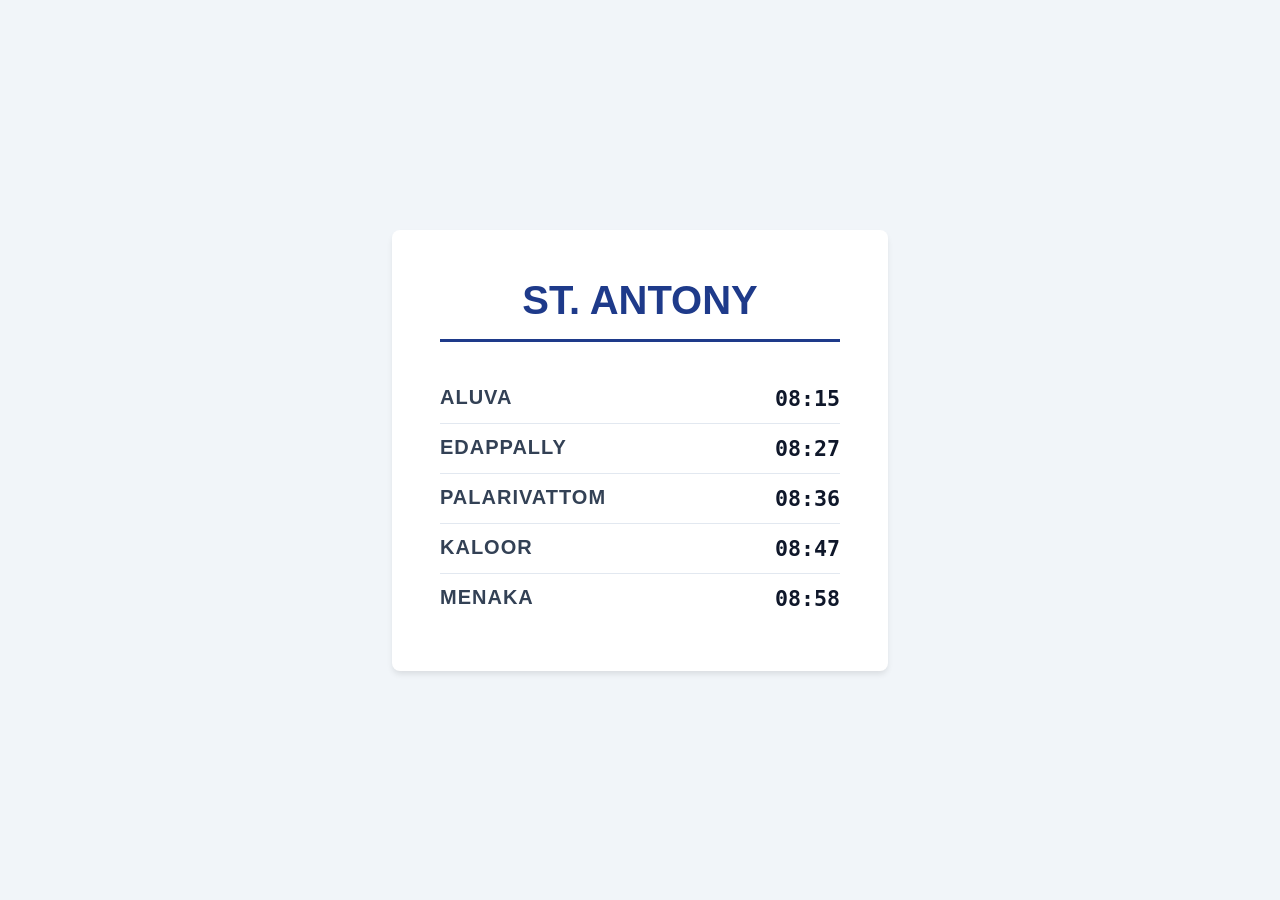
<file: sample-timetable.html>
<!DOCTYPE html>
<html lang="en">
<head>
    <meta charset="UTF-8">
    <title>Sample Timetable for Demo</title>
    <link rel="icon" type="image/png" href="img/logo.png">
    <style>
        body {
            font-family: Arial, sans-serif;
            display: flex;
            justify-content: center;
            align-items: center;
            min-height: 100vh;
            background: #f1f5f9;
            margin: 0;
        }
        .timetable-card {
            background: white;
            padding: 3rem;
            border-radius: 8px;
            box-shadow: 0 4px 6px -1px rgb(0 0 0 / 0.1);
            width: 400px;
        }
        h1 {
            text-align: center;
            color: #1e3a8a;
            margin-top: 0;
            font-size: 2.5rem;
            text-transform: uppercase;
            border-bottom: 3px solid #1e3a8a;
            padding-bottom: 1rem;
            margin-bottom: 2rem;
        }
        .row {
            display: flex;
            justify-content: space-between;
            font-size: 1.25rem;
            padding: 0.75rem 0;
            border-bottom: 1px solid #e2e8f0;
            font-weight: 600;
        }
        .row:last-child {
            border-bottom: none;
        }
        .stop {
            color: #334155;
            text-transform: uppercase;
            letter-spacing: 0.05em;
        }
        .time {
            color: #0f172a;
            font-family: monospace;
            font-size: 1.35rem;
        }
    </style>
</head>
<body>

    <div class="timetable-card">
        <h1>ST. ANTONY</h1>
        
        <div class="row">
            <span class="stop">Aluva</span>
            <span class="time">08:15</span>
        </div>
        <div class="row">
            <span class="stop">Edappally</span>
            <span class="time">08:27</span>
        </div>
        <div class="row">
            <span class="stop">Palarivattom</span>
            <span class="time">08:36</span>
        </div>
        <div class="row">
            <span class="stop">Kaloor</span>
            <span class="time">08:47</span>
        </div>
        <div class="row">
            <span class="stop">Menaka</span>
            <span class="time">08:58</span>
        </div>
    </div>

</body>
</html>
</file>
